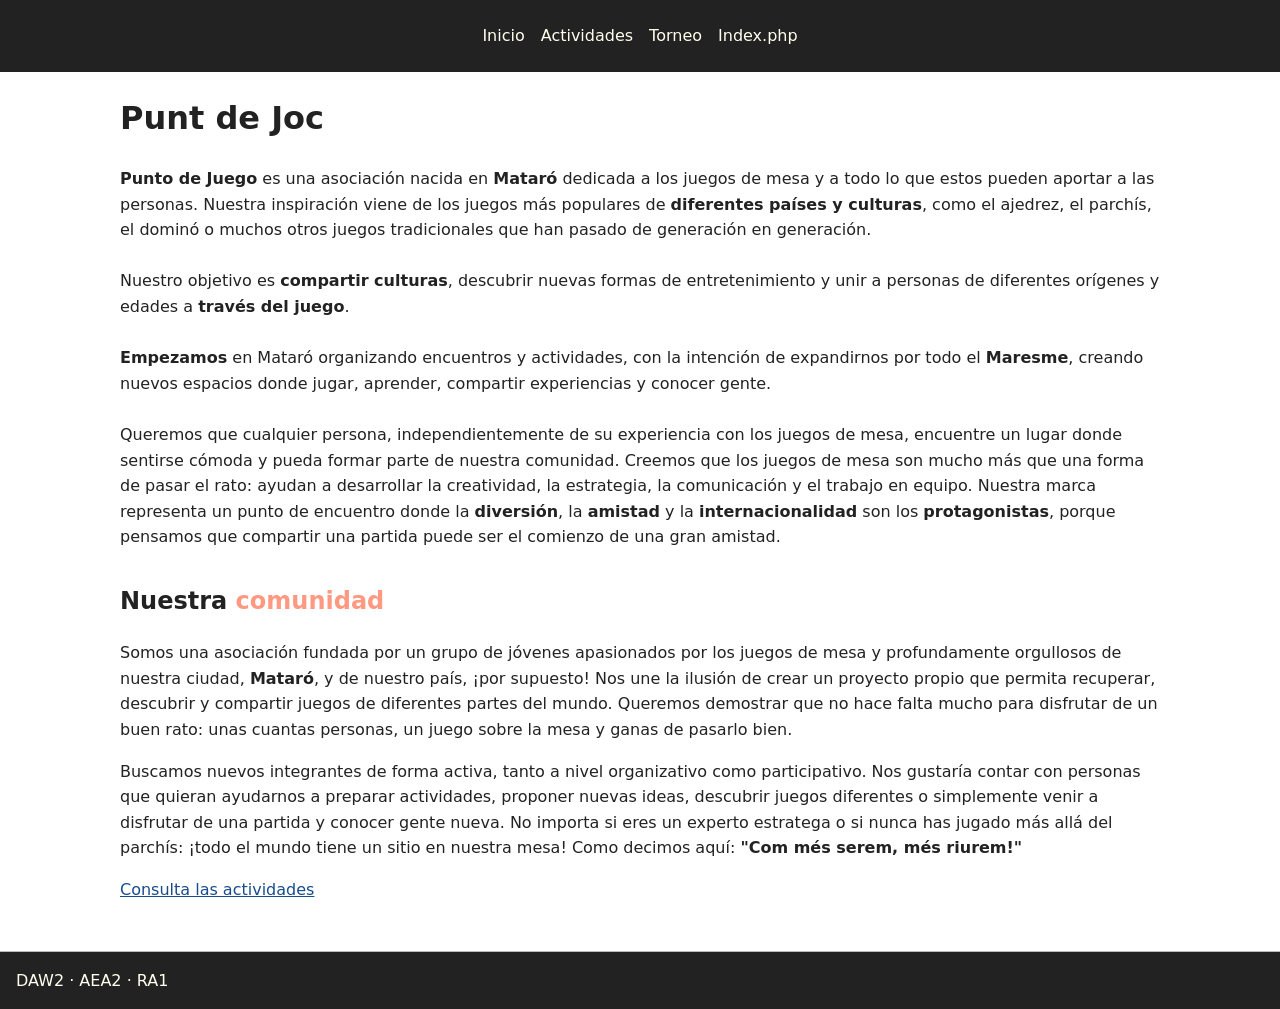
<file: portal/index.html>
<!doctype html>
<html lang="es">

<head>
    <meta charset="utf-8">
    <meta name="viewport" content="width=device-width,initial-scale=1">
    <title>Punt de Joc</title>
    <link rel="stylesheet" href="style.css">
</head>

<body>
    <nav>
        <a href="index.html">Inicio</a>
        <a href="activitats.html">Actividades</a>
        <a href="torneig.html">Torneo</a>
        <a href="../public/index.php">Index.php</a>
    </nav>
    <main>
        <h1>Punt de Joc</h1>
        <p>
            <strong>Punto de Juego</strong> es una asociación nacida en <strong>Mataró</strong>
            dedicada a los juegos de mesa y a todo lo que estos pueden aportar a las personas.
            
            Nuestra inspiración viene de los juegos más populares de <strong>diferentes países
                y culturas</strong>, como el ajedrez, el parchís, el dominó o muchos otros juegos
            tradicionales que han pasado de generación en generación.<br><br>

            Nuestro objetivo es
            <strong>compartir culturas</strong>, descubrir nuevas formas de entretenimiento
            y unir a personas de diferentes orígenes y edades a <strong>través del juego</strong>.<br><br>

            <strong>Empezamos</strong> en Mataró organizando encuentros y actividades,
            con la intención de expandirnos por todo el <strong>Maresme</strong>, creando
            nuevos espacios donde jugar, aprender, compartir experiencias y conocer gente.<br><br>

            Queremos que cualquier persona, independientemente de su experiencia con los
            juegos de mesa, encuentre un lugar donde sentirse cómoda y pueda formar parte
            de nuestra comunidad.

            Creemos que los juegos de mesa son mucho más que una forma de pasar el rato:
            ayudan a desarrollar la creatividad, la estrategia, la comunicación y el trabajo
            en equipo. Nuestra marca representa un punto de encuentro donde la
            <strong>diversión</strong>, la <strong>amistad</strong> y la
            <strong>internacionalidad</strong> son los <strong>protagonistas</strong>,
            porque pensamos que compartir una partida puede ser el comienzo de una gran amistad.
        </p>

        <h2>Nuestra <span>comunidad</span></h2>

        <p>
            Somos una asociación fundada por un grupo de jóvenes apasionados por los juegos
            de mesa y profundamente orgullosos de nuestra ciudad, <strong>Mataró</strong>,
            y de nuestro país, ¡por supuesto! Nos une la ilusión de crear un proyecto propio
            que permita recuperar, descubrir y compartir juegos de diferentes partes del mundo.
            Queremos demostrar que no hace falta mucho para disfrutar de un buen rato:
            unas cuantas personas, un juego sobre la mesa y ganas de pasarlo bien.
        </p>

        <p>
            Buscamos nuevos integrantes de forma activa, tanto a nivel organizativo como
            participativo. Nos gustaría contar con personas que quieran ayudarnos a preparar
            actividades, proponer nuevas ideas, descubrir juegos diferentes o simplemente
            venir a disfrutar de una partida y conocer gente nueva. No importa si eres un
            experto estratega o si nunca has jugado más allá del parchís: ¡todo el mundo
            tiene un sitio en nuestra mesa! Como decimos aquí:
            <strong>"Com més serem, més riurem!"</strong>
        </p>

        <p>
            <a href="activitats.html">Consulta las actividades</a>
        </p>
    </main>

    <footer>DAW2 · AEA2 · RA1</footer>
</body>

</html>
</file>
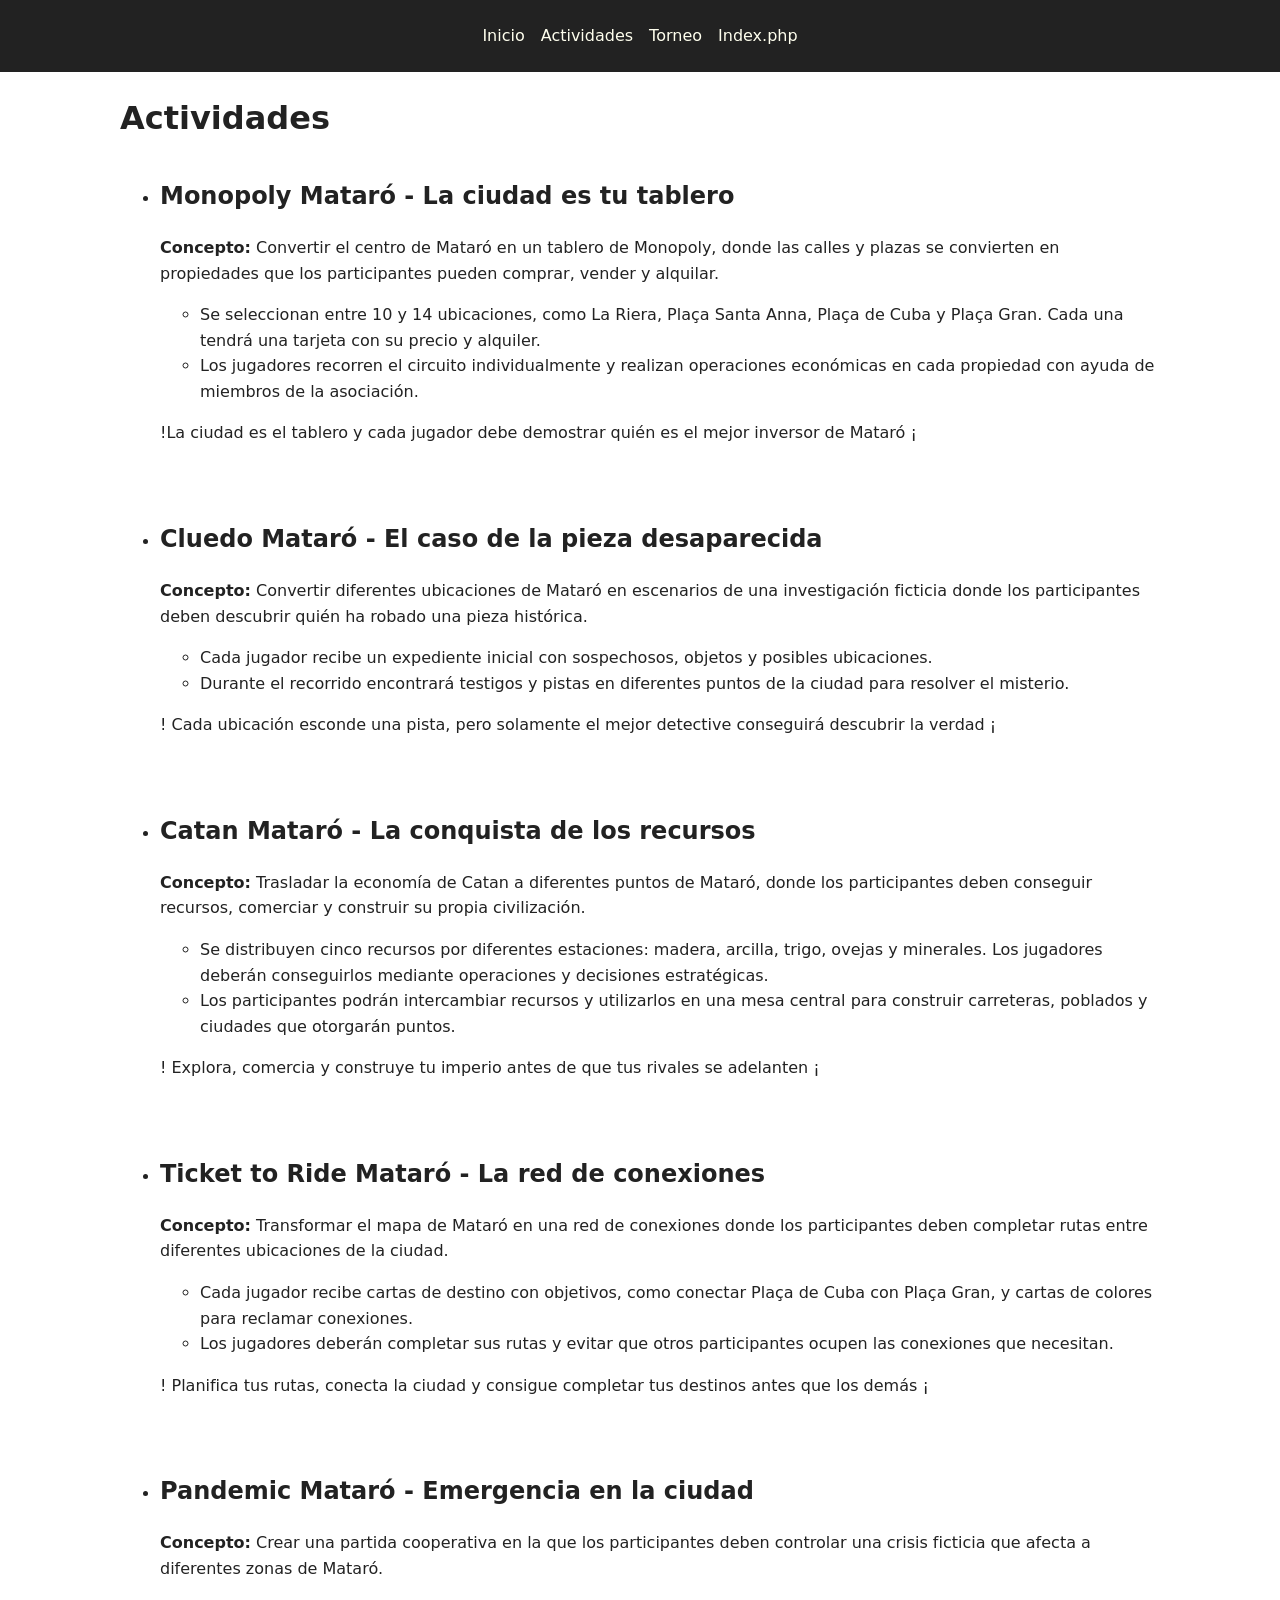
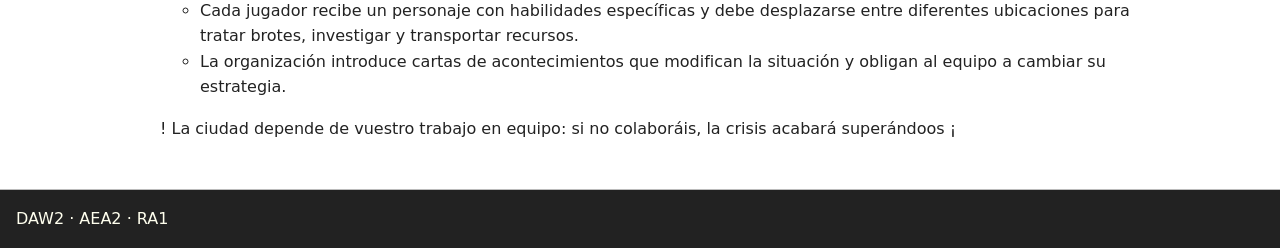
<file: portal/activitats.html>
<!doctype html>
<html lang="es">

<head>
    <meta charset="utf-8">
    <meta name="viewport" content="width=device-width,initial-scale=1">
    <title>Actividades</title>
    <link rel="stylesheet" href="style.css">
</head>

<body>
    <nav>
        <a href="index.html">Inicio</a>
        <a href="activitats.html">Actividades</a>
        <a href="torneig.html">Torneo</a>
        <a href="../public/index.php">Index.php</a>
    </nav>
    <main>
        <h1>Actividades</h1>

        <ul>
            <li>
                <h2>Monopoly Mataró - La ciudad es tu tablero</h2>
                <p><strong>Concepto:</strong> Convertir el centro de Mataró en un tablero de Monopoly, donde las calles
                    y plazas se convierten en propiedades que los participantes pueden comprar, vender y alquilar.</p>
                <ul>
                    <li>Se seleccionan entre 10 y 14 ubicaciones, como La Riera, Plaça Santa Anna, Plaça de Cuba y Plaça
                        Gran. Cada una tendrá una tarjeta con su precio y alquiler.</li>
                    <li>Los jugadores recorren el circuito individualmente y realizan operaciones económicas en cada
                        propiedad con ayuda de miembros de la asociación.</li>
                </ul>
                <p>!La ciudad es el tablero y cada jugador debe demostrar quién es el mejor inversor de Mataró ¡</p>
            </li>
            <br>
            <li>
                <h2>Cluedo Mataró - El caso de la pieza desaparecida</h2>
                <p><strong>Concepto:</strong> Convertir diferentes ubicaciones de Mataró en escenarios de una
                    investigación ficticia donde los participantes deben descubrir quién ha robado una pieza histórica.
                </p>
                <ul>
                    <li>Cada jugador recibe un expediente inicial con sospechosos, objetos y posibles ubicaciones.</li>
                    <li>Durante el recorrido encontrará testigos y pistas en diferentes puntos de la ciudad para
                        resolver el misterio.</li>
                </ul>
                <p>! Cada ubicación esconde una pista, pero solamente el mejor detective conseguirá descubrir la verdad
                    ¡</p>
            </li>
            <br>
            <li>
                <h2>Catan Mataró - La conquista de los recursos</h2>
                <p><strong>Concepto:</strong> Trasladar la economía de Catan a diferentes puntos de Mataró, donde los
                    participantes deben conseguir recursos, comerciar y construir su propia civilización.</p>
                <ul>
                    <li>Se distribuyen cinco recursos por diferentes estaciones: madera, arcilla, trigo, ovejas y
                        minerales. Los jugadores deberán conseguirlos mediante operaciones y decisiones estratégicas.
                    </li>
                    <li>Los participantes podrán intercambiar recursos y utilizarlos en una mesa central para construir
                        carreteras, poblados y ciudades que otorgarán puntos.</li>
                </ul>
                <p>! Explora, comercia y construye tu imperio antes de que tus rivales se adelanten ¡</p>
            </li>
            <br>
            <li>
                <h2>Ticket to Ride Mataró - La red de conexiones</h2>
                <p><strong>Concepto:</strong> Transformar el mapa de Mataró en una red de conexiones donde los
                    participantes deben completar rutas entre diferentes ubicaciones de la ciudad.</p>
                <ul>
                    <li>Cada jugador recibe cartas de destino con objetivos, como conectar Plaça de Cuba con Plaça Gran,
                        y cartas de colores para reclamar conexiones.</li>
                    <li>Los jugadores deberán completar sus rutas y evitar que otros participantes ocupen las conexiones
                        que necesitan.</li>
                </ul>
                <p>! Planifica tus rutas, conecta la ciudad y consigue completar tus destinos antes que los demás ¡</p>
            </li>
            <br>
            <li>
                <h2>Pandemic Mataró - Emergencia en la ciudad</h2>
                <p><strong>Concepto:</strong> Crear una partida cooperativa en la que los participantes deben controlar
                    una crisis ficticia que afecta a diferentes zonas de Mataró.</p>
                <ul>
                    <li>Cada jugador recibe un personaje con habilidades específicas y debe desplazarse entre diferentes
                        ubicaciones para tratar brotes, investigar y transportar recursos.</li>
                    <li>La organización introduce cartas de acontecimientos que modifican la situación y obligan al
                        equipo a cambiar su estrategia.</li>
                </ul>
                <p>! La ciudad depende de vuestro trabajo en equipo: si no colaboráis, la crisis acabará superándoos ¡
                </p>
            </li>
        </ul>
    </main>
    <footer>DAW2 · AEA2 · RA1</footer>
</body>

</html>
</file>
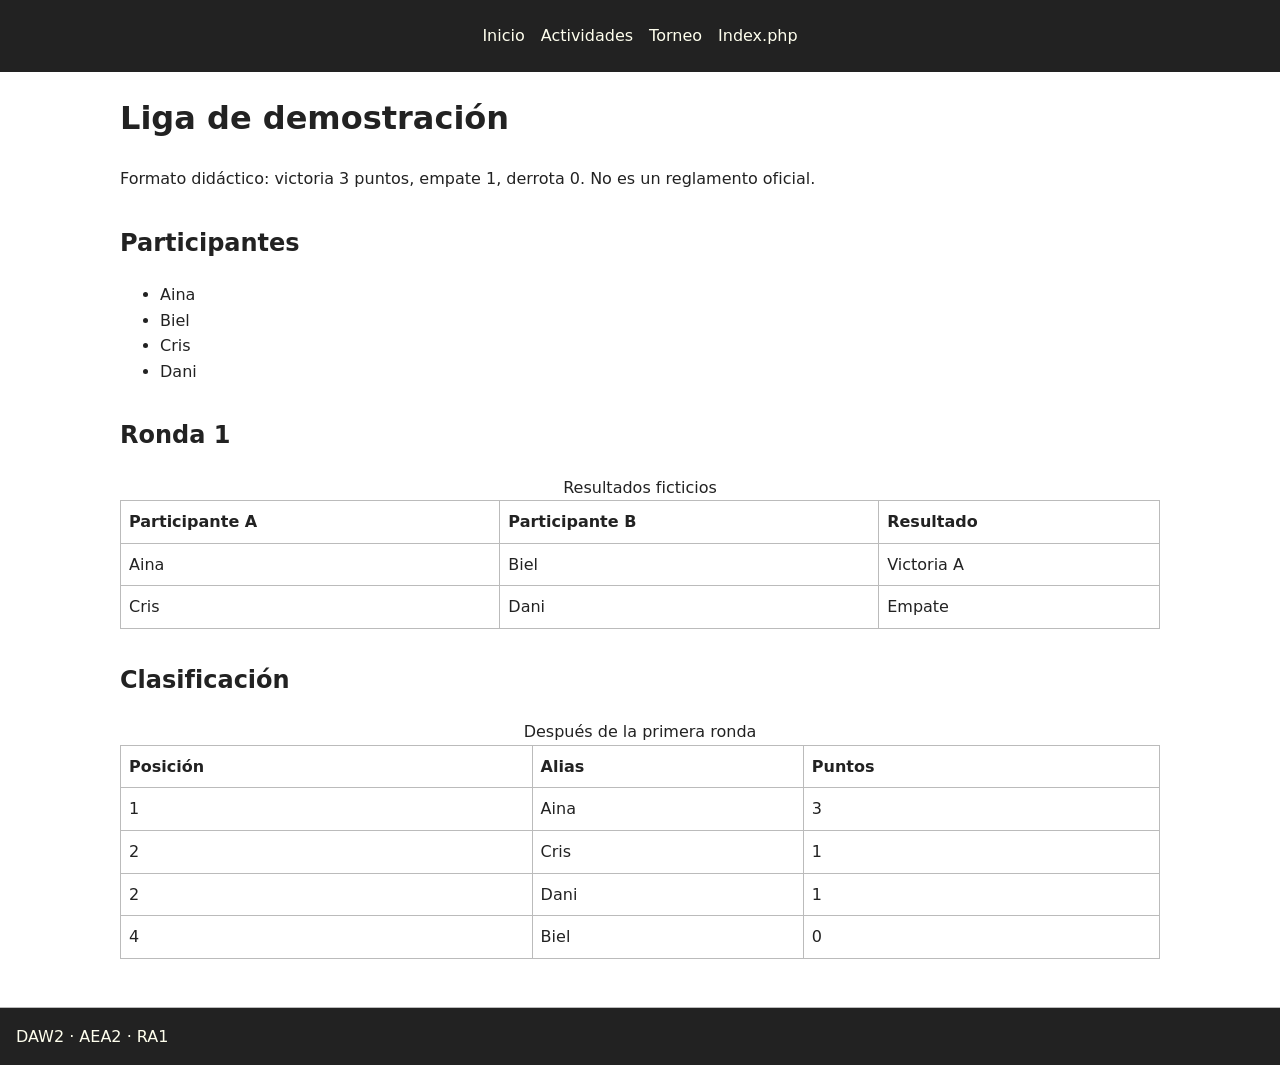
<file: portal/torneig.html>
<!doctype html>
<html lang="es">

<head>
    <meta charset="utf-8">
    <meta name="viewport" content="width=device-width,initial-scale=1">
    <title>Liga de demostración</title>
    <link rel="stylesheet" href="style.css">
</head>

<body>
    <nav>
        <a href="index.html">Inicio</a>
        <a href="activitats.html">Actividades</a>
        <a href="torneig.html">Torneo</a>
        <a href="../public/index.php">Index.php</a>
    </nav>
    <main>
        <h1>Liga de demostración</h1>
        <p>Formato didáctico: victoria 3 puntos, empate 1, derrota 0. No es un reglamento oficial.</p>
        <h2>Participantes</h2>
        <ul>
            <li>Aina</li>
            <li>Biel</li>
            <li>Cris</li>
            <li>Dani</li>
        </ul>
        <h2>Ronda 1</h2>
        <table>
            <caption>Resultados ficticios</caption>
            <tr>
                <th>Participante A</th>
                <th>Participante B</th>
                <th>Resultado</th>
            </tr>
            <tr>
                <td>Aina</td>
                <td>Biel</td>
                <td>Victoria A</td>
            </tr>
            <tr>
                <td>Cris</td>
                <td>Dani</td>
                <td>Empate</td>
            </tr>
        </table>
        <h2>Clasificación</h2>
        <table>
            <caption>Después de la primera ronda</caption>
            <tr>
                <th>Posición</th>
                <th>Alias</th>
                <th>Puntos</th>
            </tr>
            <tr>
                <td>1</td>
                <td>Aina</td>
                <td>3</td>
            </tr>
            <tr>
                <td>2</td>
                <td>Cris</td>
                <td>1</td>
            </tr>
            <tr>
                <td>2</td>
                <td>Dani</td>
                <td>1</td>
            </tr>
            <tr>
                <td>4</td>
                <td>Biel</td>
                <td>0</td>
            </tr>
        </table>
    </main>
    <footer>DAW2 · AEA2 · RA1</footer>
</body>

</html>
</file>
<file: portal/style.css>
body {
    font-family: system-ui, sans-serif;
    line-height: 1.6;
    color: #222;
    margin: 0;
    padding: 0;
}

main {
    margin: 0 auto;
    max-width: 65rem;

    h2 {
        span {
            color: #ff9982;
        }
    }
}

nav {
    background-color: #222;
    display: flex;

    a {
        text-decoration: none;
        color: #ffffee;
    }

    a:hover {
        color: #ff9982;
    }

    align-items: center;
    justify-content: center;
    gap: 1rem;
    height: 8vh;
    flex-wrap: wrap;
}

footer {
    margin-top: 3rem;
    border-top: 1px solid #bbb;
    padding: 1rem;
    background-color: #222;
    color: #ffffee;
}

h2 {
    margin-top: 2rem;
}

a {
    color: #164c8c;
}

table {
    border-collapse: collapse;
    width: 100%;
}

th,
td {
    border: 1px solid #bbb;
    padding: .5rem;
    text-align: left;
}
</file>
